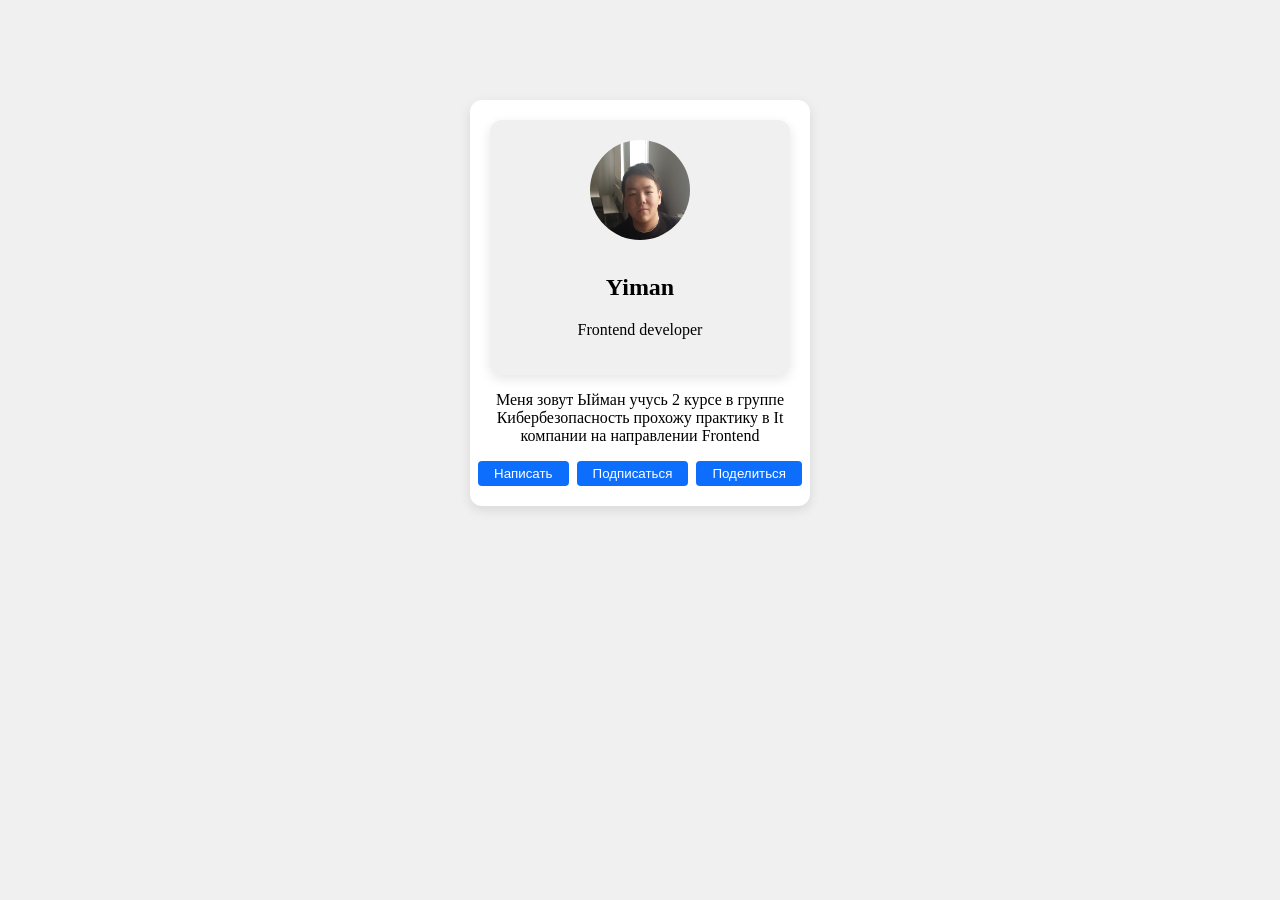
<file: task1/index.html>
<!DOCTYPE html>
<html lang="ru">
<head>
    <meta charset="UTF-8">
    <meta name="viewport" content="width=device-width, initial-scale=1.0">
    <title>Document</title>
    <link rel="stylesheet" href="style.css"/>
</head>
<body>

    <main>
        <article>
            <header class="profile-card">
            <img src="Снимок экрана 2026-03-27 151620.png" alt="Аватар" class="avatar" />
            <h1>Yiman</h1>
            <p calss="job-title">Frontend developer</p>
        </header>
        <section class="profile-bio">
            <p>Меня зовут Ыйман учусь 2 курсе в группе Кибербезопасность прохожу практику в It компании на направлении Frontend</p>
<div class="buttons">
      <button>Написать</button>
      <button>Подписаться</button>
      <button>Поделиться</button>
      </div>
        </article>
    </main>
</body>
</html>
</file>
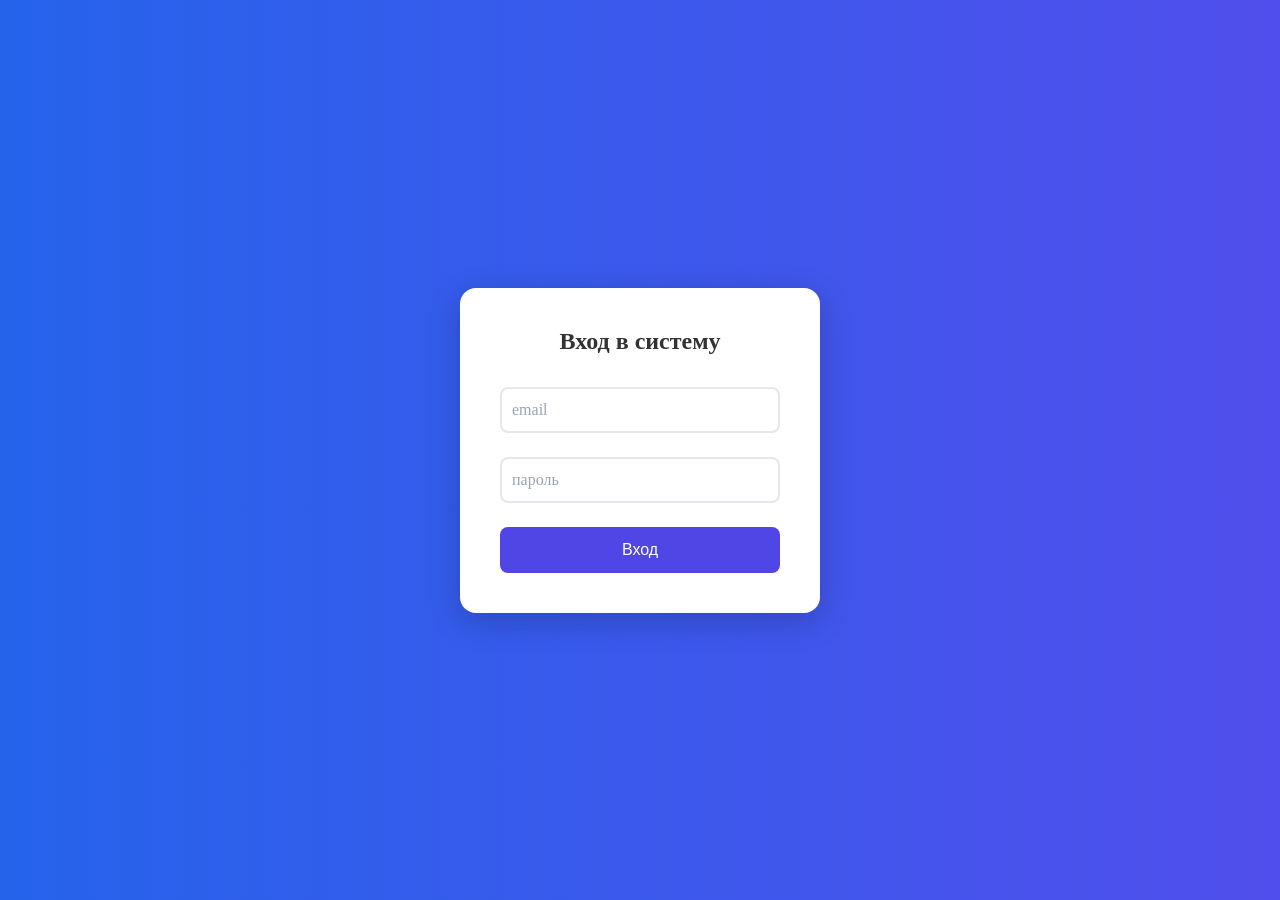
<file: task4/index.html>
<!DOCTYPE html>
<html lang="ru">
<head>
    <meta charset="UTF-8">
    <meta name="viewport" content="width=device-width, initial-scale=1.0">
    <title>Document</title>
    <link rel="stylesheet" href="style.css">
</head>
<body>
    <div class="form-container">
        <h2>Вход в систему</h2>

        <div class="input-group">
            <input type="email" id="email" name="email" placeholder=" " />
            <label for="email">email</label>
            <span class="error" id="email-error"></span>
        </div>

        <div class="input-group">
            <input type="password" id="password" name="password" placeholder=" " />
            <label for="password">пароль</label>
            <span class="error" id="password-error"></span>
        </div>

        <button type="submit" class="btn-login" id="btn-login">Вход</button>
    </div>
    <script src="script.js"></script>
</body>
</html>
</file>
<file: task1/style.css>
body{
    background-color: #f0f0f0;
    margin: 0;
    padding: 0;
}

article{
    background-color: white;
    width: 300px;
    padding: 20px;
    margin: 100px auto;
    border-radius: 12px;
    box-shadow: 0 4px 12px rgba(0,0,0,0.1);
    text-align: center;
}

.buttons {
display: flex;
gap: 8px;
justify-content: center;
margin-top: 16px;
}

button {
    padding: 5px 16px ;
    border: none;
    border-radius: 4px;
    background-color: #0d6efd;
    color: white;
    cursor: pointer;
}

button:hover {
    background-color: #0b5ed7;
}

.profile-card {
    background-color: #f0f0f0;
    padding: 20px;
    border-radius: 12px;
    box-shadow: 0 4px 12px rgba(0,0,0,0.1);
    text-align: center;
  }
  
  .avatar {
    width: 100px;
    height: 100px;
    border-radius: 50%;
    margin-bottom: 10px;
  }
  
  .job-title {
    font-size: 16px;
    color: #666;
  }
</file>
<file: task4/style.css>
* {
  margin: 0;
  padding: 0;
  box-sizing: border-box;
}

@keyframes gradientBG {
  0%   { background-position: 0% 50%; }
  50%  { background-position: 100% 50%; }
  100% { background-position: 0% 50%; }
}

body {
  min-height: 100vh;
  display: flex;
  justify-content: center;
  align-items: center;
  background: linear-gradient(270deg, #4f46e5, #7c3aed, #2563eb);
  background-size: 400% 400%;
  animation: gradientBG 6s ease infinite;
}


.form-container {
  background: white;
  padding: 40px;
  border-radius: 16px;
  box-shadow: 0 8px 32px rgba(0,0,0,0.2);
  width: 360px;
}

.form-container h2 {
  text-align: center;
  margin-bottom: 32px;
  color: #333;
}


.input-group {
  position: relative;
  margin-bottom: 24px;
}


.input-group input {
  width: 100%;
  padding: 16px 12px 8px;
  border: 2px solid #e5e7eb;
  border-radius: 8px;
  font-size: 16px;
  outline: none;
  transition: border-color 0.3s;
}


.input-group input:focus {
  border-color: #4f46e5;
}


.input-group label {
  position: absolute;
  left: 12px;
  top: 14px;
  color: #9ca3af;
  font-size: 16px;
  transition: all 0.3s;
  pointer-events: none;
}


.input-group input:focus + label,
.input-group input:not(:placeholder-shown) + label {
  top: 4px;
  font-size: 11px;
  color: #4f46e5;
}


.error {
  color: red;
  font-size: 12px;
  margin-top: 4px;
  display: block;
}


.input-group.has-error input {
  border-color: red;
}


.btn-login {
  width: 100%;
  padding: 14px;
  background-color: #4f46e5;
  color: white;
  border: none;
  border-radius: 8px;
  font-size: 16px;
  cursor: pointer;
  transition: background-color 0.3s;
}

.btn-login:hover {
  background-color: #4338ca;
}


@keyframes spin {
  to { transform: rotate(360deg); }
}

.btn-login.loading {
  background-color: #9ca3af;
  cursor: not-allowed;
}
</file>
